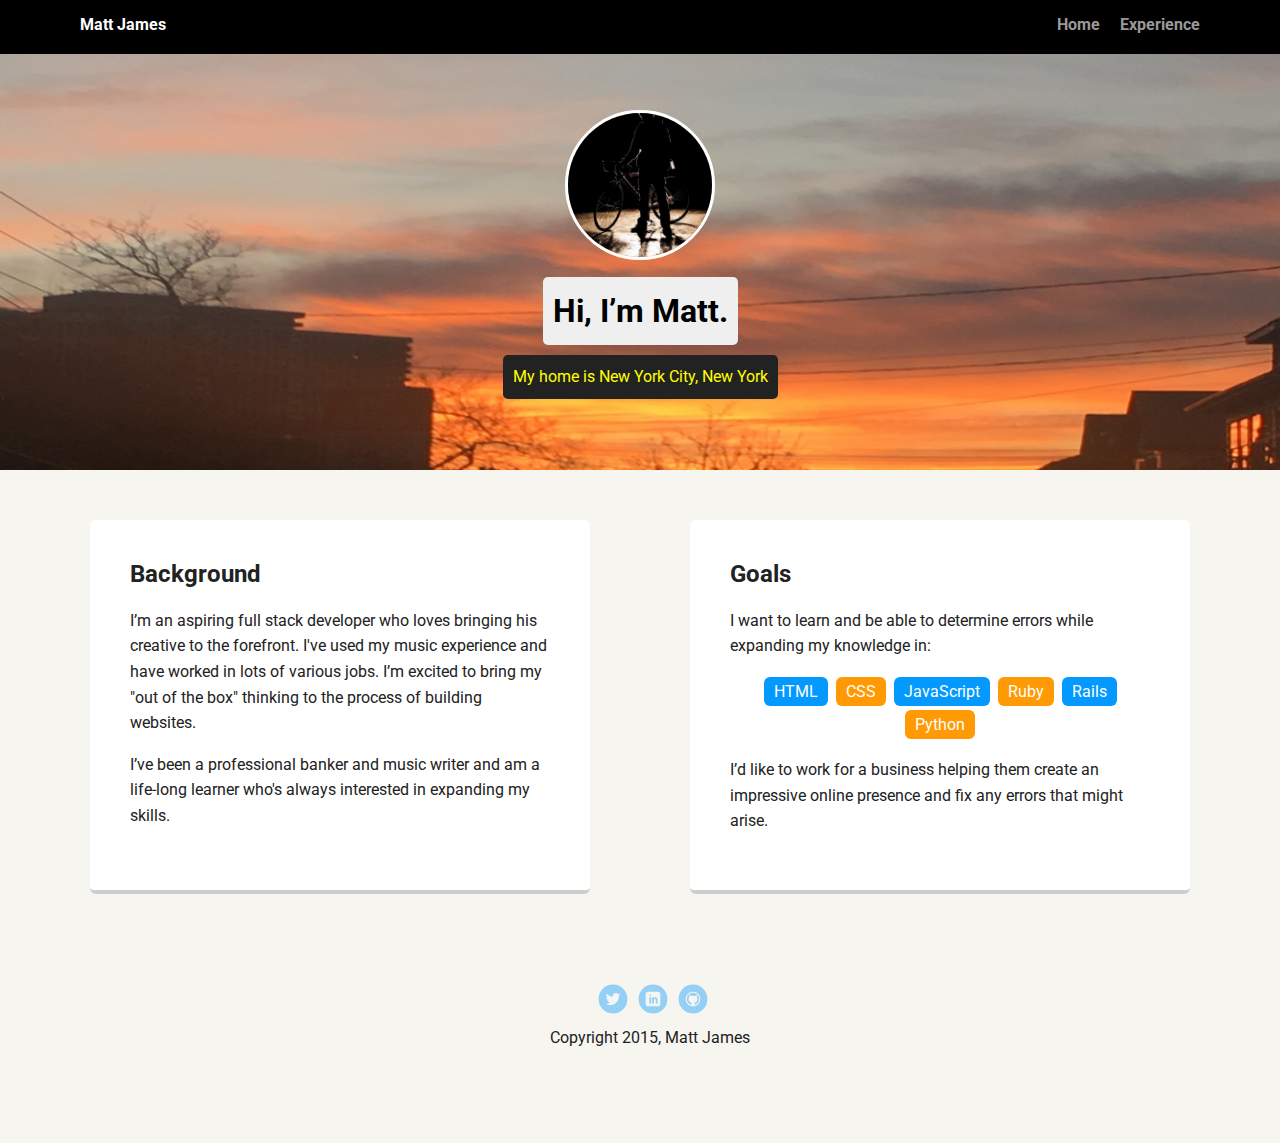
<file: index.html>
<!doctype html>
<html lang="en">
<head>
  <meta charset="utf-8">
  <title>Matt James's Profile</title>
  <meta name="viewport" content="width=device-width, initial-scale=1.0">
  <link rel="stylesheet" href="styles.css">
  <link href="https://fonts.googleapis.com/css?family=Muli%7CRoboto:400,300,500,700,900" rel="stylesheet"></head>
  <body>

    <div class="main-nav">
        <ul class="nav">
          <li class="name">Matt James</li>
          <li><a href="index.html">Home</a></li>
          <li><a href="experience.html">Experience</a></li>
        </ul>
    </div>

    <header>
      <img src="images/me2.jpg" alt="Bycle showcased with Matt James" class="profile-image">
      <h1 class="tag name">Hi, I’m Matt.</h1>
      <p class="tag location">My home is New York City, New York</p>
    </header>

    <main class="flex">
      <div class="card">
        <h2>Background</h2>
        <p>I’m an aspiring full stack developer who loves bringing his creative to the forefront. I've used my music experience and have worked in lots of various jobs. I’m excited to bring my "out of the box" thinking to the process of building websites.</p>
        <p>I’ve been a professional banker and music writer and am a life-long learner who's always interested in expanding my skills.</p>
      </div> 

      <div class="card">
        <h2>Goals</h2>
        <p>I want to learn and be able to determine errors while expanding my knowledge in:</p>
        <ul class="skills">
          <li>HTML</li>
          <li>CSS</li>
          <li>JavaScript</li>
          <li>Ruby</li>
          <li>Rails</li>
          <li>Python</li>
        </ul>
        <p>I’d like to work for a business helping them create an impressive online presence and fix any errors that might arise.</p>
      </div> 

    </main>
    <footer>
      <ul>
        <li><a href="https://twitter.com/matthewbellina" class="social twitter">Twitter</a></li>
        <li><a href="https://www.linkedin.com/in/matthew-bellina-44b6b784/" class="social linkedin">LinkedIn</a></li>
        <li><a href="https://github.com/Matt-James-Bell" class="social github">Github</a></li>
      </ul>
      <p class="copyright">Copyright 2015, Matt James</p>
    </footer>
  </body>
  </html>
</file>
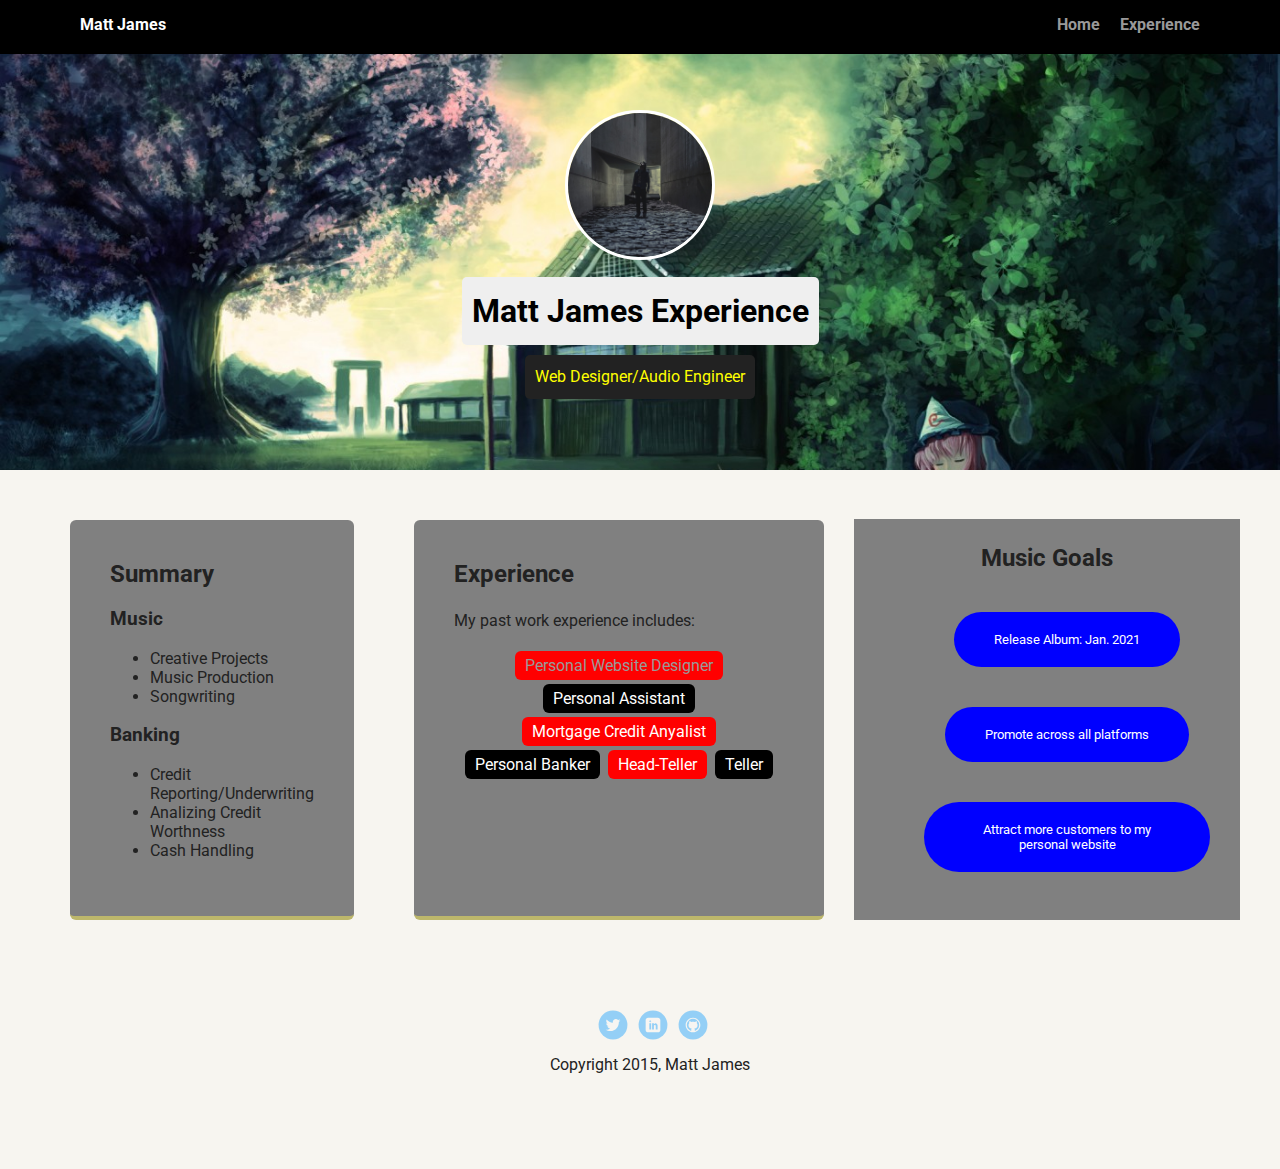
<file: experience.html>
<!doctype html>
<html lang="en">
<head>
  <meta charset="utf-8">
  <title>Matt James's Profile</title>
  <meta name="viewport" content="width=device-width, initial-scale=1.0">
  <link rel="stylesheet" href="styles.css">
  <link href="https://fonts.googleapis.com/css?family=Muli%7CRoboto:400,300,500,700,900" rel="stylesheet"></head>
  <body>

    <div class="main-nav">
        <ul class="nav">
          <li class="name">Matt James</li>
          <li><a href="index.html">Home</a></li>
          <li><a href="experience.html">Experience</a></li>
        </ul>
    </div>

    <header class="experienceheader">
      <img src="images/placeimg_300_300_people3.jpg" alt="Abstract Matt James standing" class="profile-image">
      <h1 class="tag name">Matt James Experience</h1>
      <p class="tag location">Web Designer/Audio Engineer</p>
    </header>

    <main class="experienceflex">
      <div class="experiencecard">
        <h2>Summary</h2>
        <h3>Music</h3>
        <ul>
            <li>Creative Projects</li>
            <li>Music Production</li>
            <li>Songwriting</li>
        </ul>
        <h3>Banking</h3>
        <ul>
            <li>Credit Reporting/Underwriting</li>
            <li>Analizing Credit Worthness</li>
            <li>Cash Handling</li>
        </ul>
      </div> 

      <div class="experiencecard">
        <h2>Experience</h2>
        <p>My past work experience includes:</p>
        <ul class="experienceskills">
          <li><a href="https://www.mattjamesraps.com/">Personal Website Designer</a></li>
          <li>Personal Assistant</li>
          <li>Mortgage Credit Anyalist</li>
          <li>Personal Banker</li>
          <li>Head-Teller</li>
          <li>Teller</li>
        </ul>
        
      </div> 

      <div class="experiencegoals">
        <h2>Music Goals</h2>
            <ol class="experiencegoalslist">
                <li>Release Album: Jan. 2021</li>
                <li>Promote across all platforms</li>
                <li>Attract more customers to my personal website</li>
            </ol>

      </div>

    </main>
    <footer>
      <ul>
        <li><a href="https://twitter.com/matthewbellina" class="social twitter">Twitter</a></li>
        <li><a href="https://www.linkedin.com/in/matthew-bellina-44b6b784/" class="social linkedin">LinkedIn</a></li>
        <li><a href="https://github.com/Matt-James-Bell" class="social github">Github</a></li>
      </ul>
      <p class="copyright">Copyright 2015, Matt James</p>
    </footer>
  </body>
  </html>
</file>
<file: styles.css>
/* Global Layout Set-up */
* { 
  box-sizing: border-box;
}
  
body {
  margin: 0;
  padding: 0;
  text-align: center;
  font-family: 'Roboto', sans-serif;
  color: #222;
  background: #f7f5f0;
}
/* Link Styles */

a {
  text-decoration: none;
  color: #999;
}
a:hover {
  color: #6633ff;
}

/* Section Styles */

.main-nav {
  width: 100%;
  background: black;
  min-height: 30px;
  padding: 10px;
  position: fixed;
  text-align: center;
}
.nav {
  display: flex;
  justify-content: space-around;
  font-weight: 700;
  list-style-type: none;
  margin: 0 auto;
  padding: 0;
}

.nav .name {
    display: block;
    margin-right: auto;
    color: white;
}
.nav li {
  padding: 5px 10px 10px 10px;
}
.nav a {
  transition: all .5s;
}
.nav a:hover {
  color: white
}

header {
  text-align: center;
  background: url('images/backp1.jpg') no-repeat top center ;
  background-size: cover;
  overflow: hidden;
  padding-top: 60px;
}
header {
  line-height: 1.5;
}
header .profile-image {
  margin-top: 50px;
  width: 150px;
  height: 150px;
  border-radius: 50%;
  border: 3px solid white;
  transition: all .5s;
}
header .profile-image:hover {
  transform: scale(1.2) rotate(5deg);
}
.tag {
  background-color: #efefef;
  color: black;
  padding: 10px;
  border-radius: 5px;
  display: table;
  margin: 10px auto;
} 
.location {
  background-color: #222;
  color: yellow;
}
.card {
  margin: 30px;
  padding: 20px 40px 40px;
  max-width: 500px;
  text-align: left;
  background: #fff;
  border-bottom: 4px solid #ccc;
  border-radius: 6px;
  transition: all .5s;
}
.card:hover {
  border-color: #ff99ff;
}

ul.skills {
  padding: 0;
  text-align: center;
}

.skills li {
  border-radius: 6px;
  display: inline-block;
  background: #ff9904;
  color: white;
  padding: 5px 10px;
  margin: 2px;
}

.skills li:nth-child(odd) {
  background: #0399ff;
}

footer {
  width: 100%;
  min-height: 30px;
  padding: 20px 0 40px 20px;
}

footer .copyright {
  top: -8px;
  font-size: .75em;
}

footer ul {
  list-style-type: none;
  margin: 0;
  padding: 0;
}

footer ul li {
  display: inline-block;
}

a.social {
  display: inline-block;
  text-indent: -9999px;
  margin-left: 5px;
  width: 30px;
  height: 30px;
  background-size: 30px 30px;
  opacity: .4;
  transition: all .5s;
}
a.twitter {
  background-image: url(images/twitter.svg);
}
a.linkedin {
  background-image: url(images/linkedin.svg);
}
a.github {
  background-image: url(images/github.svg);
}
a.social:hover {
  opacity: 1;
}
.clearfix {
  clear: both;
}

/* Styles for larger screens */
@media screen and (min-width: 720px) {
  
  .flex {
      display: -ms-flexbox;      /* TWEENER - IE 10 */
      display: flex; 
      max-width: 1200px;
      -ms-flex-pack: distribute;
      justify-content: space-around;
      margin: 0 auto;
  }

  header {
    min-height: 470px;
  }

  .nav {
    max-width: 1200px;
    padding: 0 30px;
  }


  main {
    padding-top: 20px;
  }

  main p {
    line-height: 1.6em;
  }

  footer {
    font-size: 1.3em;
    max-width: 1200px;
    margin: 40px auto;
  }

  .experienceheader {
    text-align: center;
    background: url('images/background2.jpg') no-repeat top center ;
    background-size: cover;
    overflow: hidden;
    padding-top: 60px;
  }
  .experience header {
    line-height: 1.5;
  }
  .experienceheader .profile-image {
    margin-top: 50px;
    width: 150px;
    height: 150px;
    border-radius: 50%;
    border: 3px solid white;
    transition: all .5s;
  }
  .experienceheader .profile-image:hover {
    transform: scale(1.2) rotate(5deg);
  }

  .experiencecard {
    margin: 30px;
    padding: 20px 40px 40px;
    max-width: 500px;
    text-align: left;
    background: grey;
    border-bottom: 4px solid darkkhaki;
    border-radius: 6px;
    transition: all .5s;
  }

  ul.experienceskills {
    padding: 0;
    text-align: center;
  }
  
  .experienceskills li {
    border-radius: 6px;
    display: inline-block;
    background: black;
    color: white;
    padding: 5px 10px;
    margin: 2px;
  }
  
  .experienceskills li:nth-child(odd) {
    background: red;
  }
  
  .experiencegoals{
    margin-top: 29px;
    padding: 5px 10px 10px;
    background: grey;
    max-width: 500px;
    margin-bottom: 30px;
  }

  .experiencegoalslist li {
  border-color: honeydew;
  border-radius: 40px;
  Background: blue;
  display: inline-block;
  Color: white;
  Padding: 20px 40px;
  margin: 20px;
  font-size: small;
  transition:all .5s;
  }
  .experienceflex {
    display: -ms-flexbox;      /* TWEENER - IE 10 */
    display: flex; 
    max-width: 1200px;
    -ms-flex-pack: distribute;
    justify-content: space-around;
    margin: 0 auto;
  }
}
</file>
